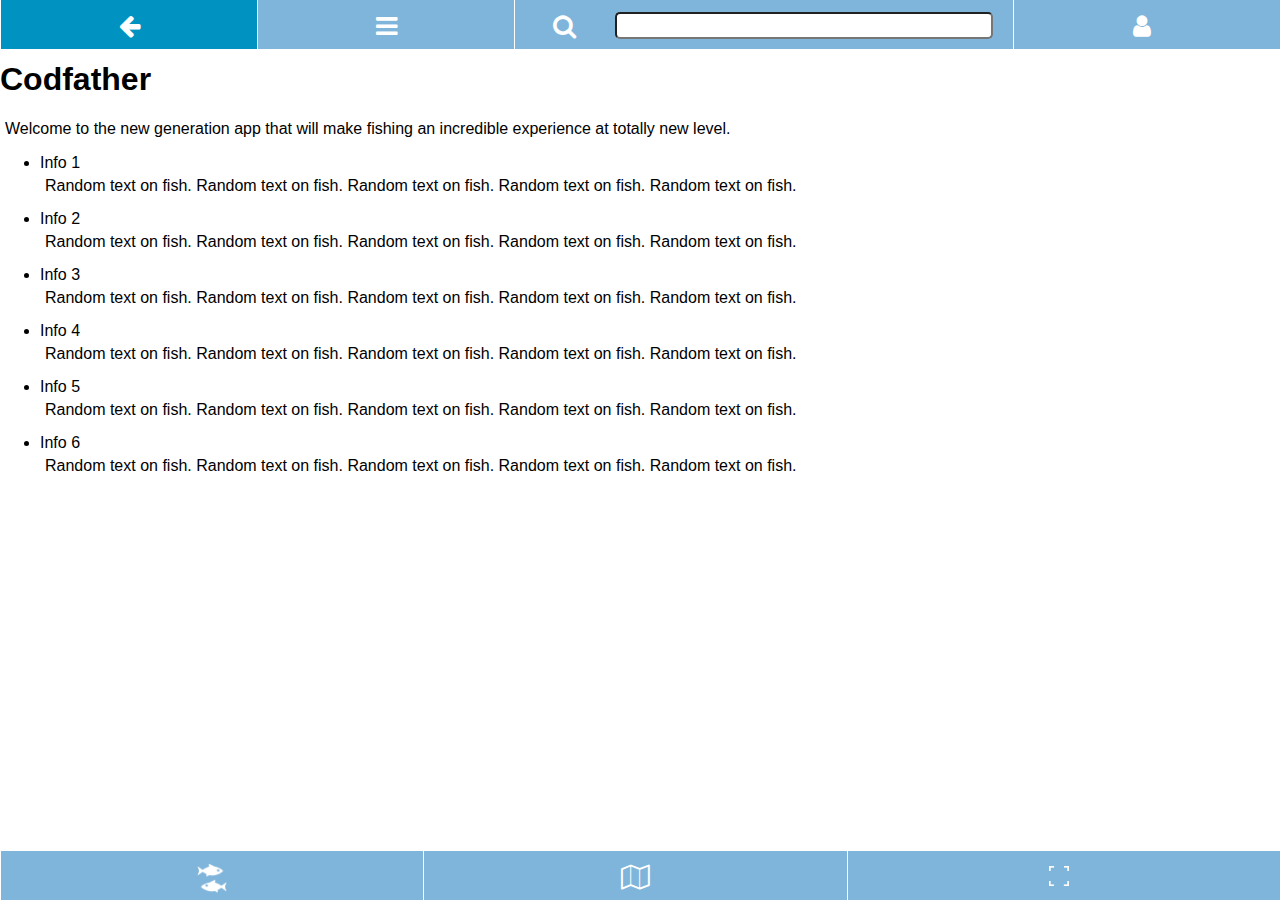
<file: index.html>
<!DOCTYPE html>
<html lang="en">
<head>
    <meta charset="UTF-8">
    <title>Fishing App</title>
    <link rel="stylesheet" href="assets/styles.css">
    <link rel="stylesheet" href="https://cdnjs.cloudflare.com/ajax/libs/font-awesome/4.7.0/css/font-awesome.min.css">
    <script src="https://ajax.googleapis.com/ajax/libs/jquery/3.1.1/jquery.min.js"></script>
    <script src="assets/script.js"></script>
</head>
<body>
    <div id="top_menu">
        <a href="#" id="go_back"><i class="fa fa-arrow-left" aria-hidden="true"></i></a>
        <a href="#" id="dropdown_button"><i class="fa fa-bars" aria-hidden="true"></i>
            <div id="dropdown_list">
                <a href="index.html">Home</a>
                <a href="comparison.html">Compare</a>
                <a href="#">Games</a>
                <a href="#">Hints</a>
                <a href="#">Settings</a>
                <a href="#">Logout</a>
            </div>
        </a>
        <div class="search_menu"><a href="#"><i class="fa fa-search" aria-hidden="true"></i></a><input type="text" id="search_box"></div>
        <a href="user.html"><i class="fa fa-user" aria-hidden="true"></i></a>
    </div>

    <h1>Codfather</h1>
    <p>Welcome to the new generation app that will make fishing an incredible experience at totally new level.</p>

    <ul>
        <li>Info 1
            <p>Random text on fish. Random text on fish. Random text on fish. Random text on fish. Random text on fish.</p>
        </li>
        <li>Info 2
            <p>Random text on fish. Random text on fish. Random text on fish. Random text on fish. Random text on fish.</p>
        </li>
        <li>Info 3
            <p>Random text on fish. Random text on fish. Random text on fish. Random text on fish. Random text on fish.</p>
        </li>
        <li>Info 4
            <p>Random text on fish. Random text on fish. Random text on fish. Random text on fish. Random text on fish.</p>
        </li>
        <li>Info 5
            <p>Random text on fish. Random text on fish. Random text on fish. Random text on fish. Random text on fish.</p>
        </li>
        <li>Info 6
            <p>Random text on fish. Random text on fish. Random text on fish. Random text on fish. Random text on fish.</p>
        </li>
    </ul>

    <div id="bottom_menu">
        <a href="fish-browser.html"><img src="assets/pictures/fish-icon-white.png" width="30" class="fish_menu"></a>
        <a href="map.html" class="map"><i class="fa fa-map-o" aria-hidden="true"></i></a>
        <a href="camera.html"><img src="assets/pictures/qr-scanner-white.svg" width="20" class="qr_menu"></a>
    </div>
</body>
</html>
</file>
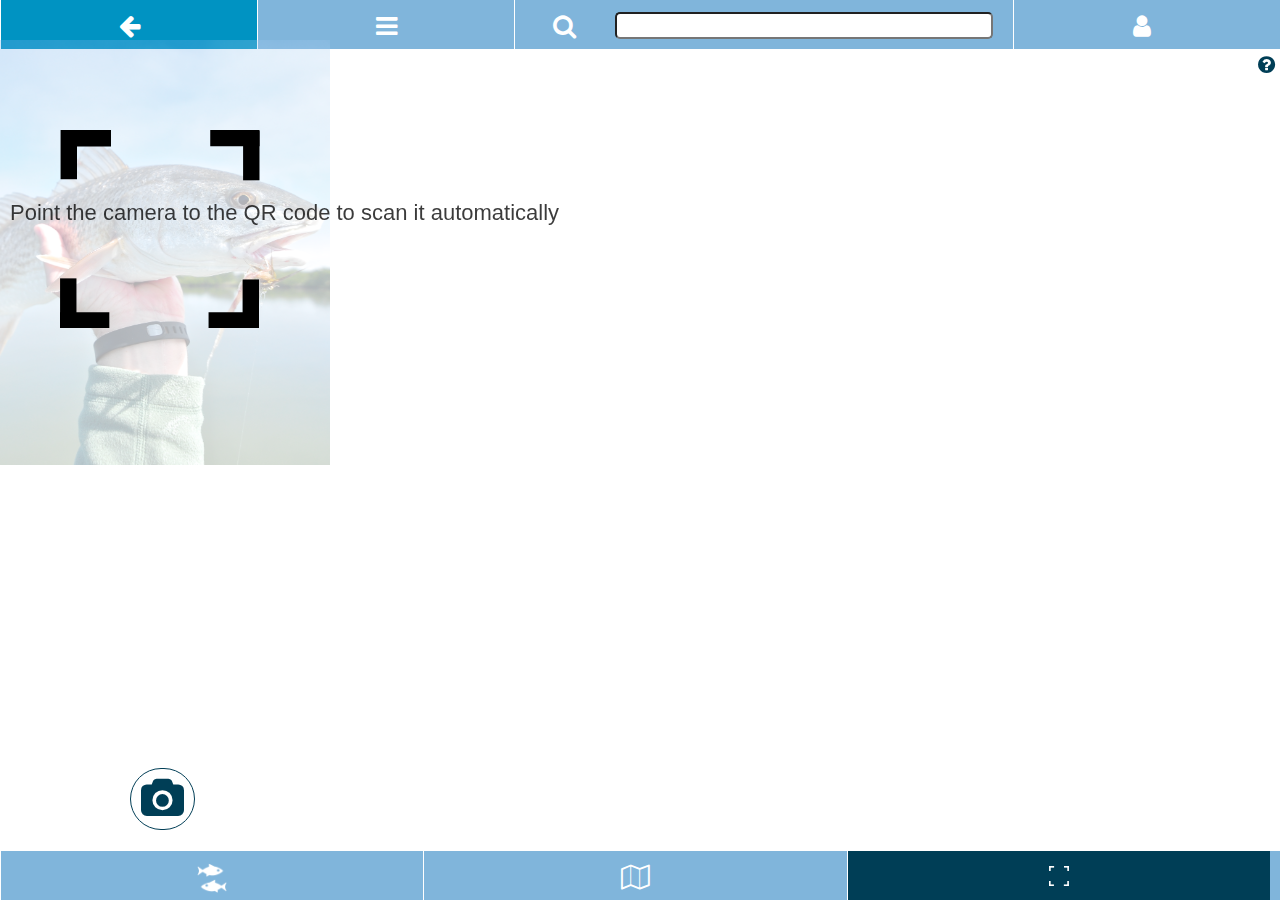
<file: camera.html>
<!DOCTYPE html>
<html lang="en">
<head>
    <meta charset="UTF-8">
    <title>Fishing App</title>
    <link rel="stylesheet" href="assets/styles.css">
    <link rel="stylesheet" href="https://cdnjs.cloudflare.com/ajax/libs/font-awesome/4.7.0/css/font-awesome.min.css">
    <script src="https://ajax.googleapis.com/ajax/libs/jquery/3.1.1/jquery.min.js"></script>
    <script src="assets/script.js"></script>
</head>
<body>
<div id="top_menu">
    <a href="#" id="go_back"><i class="fa fa-arrow-left" aria-hidden="true"></i></a>
    <a href="#" id="dropdown_button"><i class="fa fa-bars" aria-hidden="true"></i>
        <div id="dropdown_list">
            <a href="index.html">Home</a>
            <a href="comparison.html">Compare</a>
            <a href="#">Games</a>
            <a href="#">Hints</a>
            <a href="#">Settings</a>
            <a href="#">Logout</a>
        </div>
    </a>
    <div class="search_menu"><a href="#"><i class="fa fa-search" aria-hidden="true"></i></a><input type="text" id="search_box"></div>
    <a href="user.html"><i class="fa fa-user" aria-hidden="true"></i></a>
</div>

    <img src="assets/pictures/caught-fish-cut.jpg" width="330" height="425" id="fish_picture">

    <i class="fa fa-question-circle" id="camera_info" aria-hidden="true"></i>

    <img src="assets/pictures/qr-scanner.svg" width="200" id="qr_scanner">
    <i class="fa fa-camera" id="take_picture" aria-hidden="true"></i>

    <div id="info1" hidden>Point the camera to the QR code to scan it automatically</div>
    <p id="info2" hidden>Press to take a picture</p>
    <p id="info3" hidden>Press and hold to scan a fish</p>

    <div id="bottom_menu">
        <a href="fish-browser.html"><img src="assets/pictures/fish-icon-white.png" width="30" class="fish_menu"></a>
        <a href="map.html" class="map"><i class="fa fa-map-o" aria-hidden="true"></i></a>
        <a href="camera.html" class="active"><img src="assets/pictures/qr-scanner-white.svg" width="20" class="qr_menu"></a>
    </div>
</body>
</html>
</file>
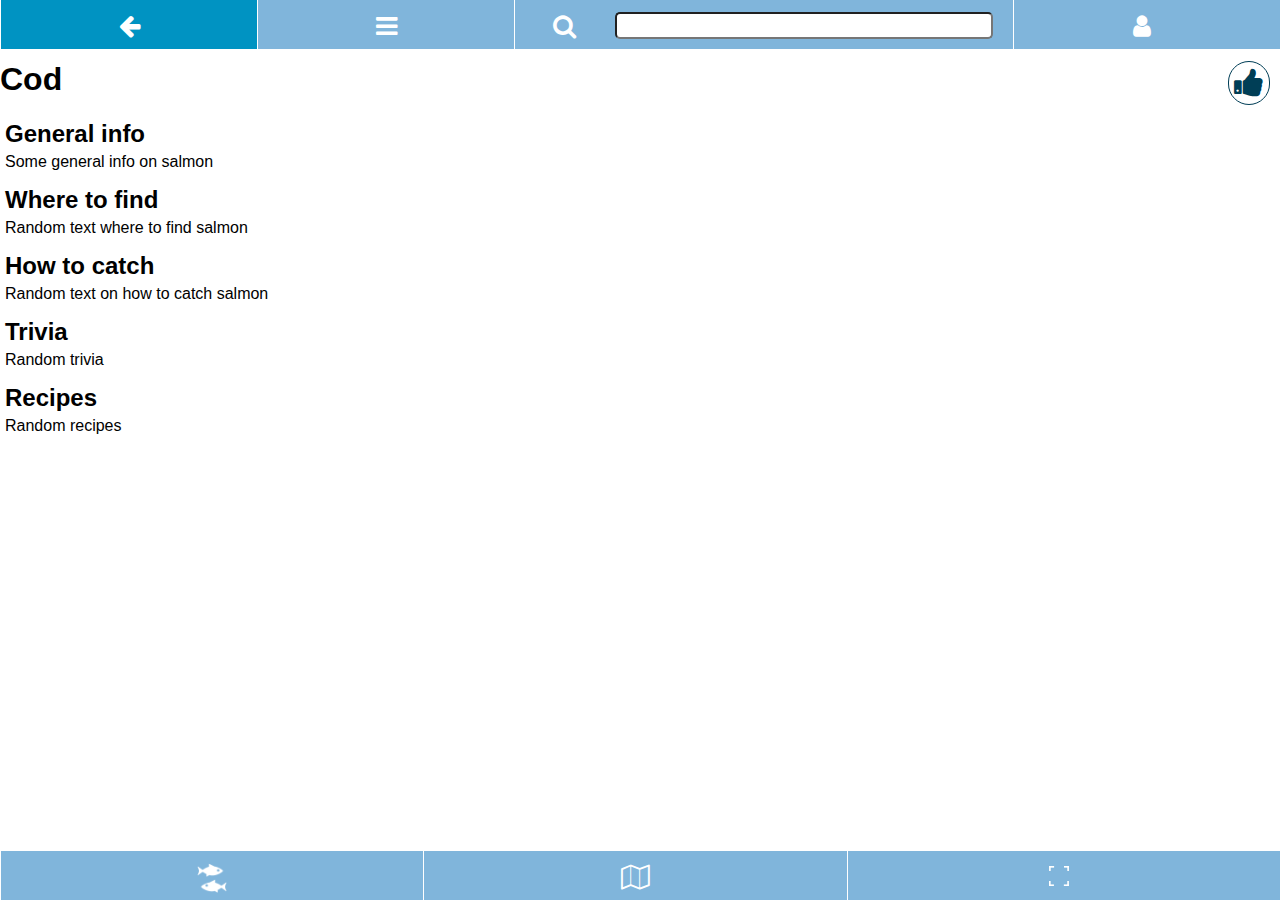
<file: cod.html>
<!DOCTYPE html>
<html lang="en">
<head>
    <meta charset="UTF-8">
    <title>Fishing App</title>
    <link rel="stylesheet" href="assets/styles.css">
    <link rel="stylesheet" href="https://cdnjs.cloudflare.com/ajax/libs/font-awesome/4.7.0/css/font-awesome.min.css">
    <script src="https://ajax.googleapis.com/ajax/libs/jquery/3.1.1/jquery.min.js"></script>
    <script src="assets/script.js"></script>
</head>
<body>
<div id="top_menu">
    <a href="#" id="go_back"><i class="fa fa-arrow-left" aria-hidden="true"></i></a>
    <a href="#" id="dropdown_button"><i class="fa fa-bars" aria-hidden="true"></i>
        <div id="dropdown_list">
            <a href="index.html">Home</a>
            <a href="comparison.html">Compare</a>
            <a href="#">Games</a>
            <a href="#">Hints</a>
            <a href="#">Settings</a>
            <a href="#">Logout</a>
        </div>
    </a>
    <div class="search_menu"><a href="#"><i class="fa fa-search" aria-hidden="true"></i></a><input type="text" id="search_box"></div>
    <a href="user.html"><i class="fa fa-user" aria-hidden="true"></i></a>
</div>

    <h1>Cod <i class="fa fa-thumbs-up favourite" aria-hidden="true" title="Add to favourtie"></i></h1>
    <h2>General info</h2>
    <p>Some general info on salmon</p>
    <h2>Where to find</h2>
    <p>Random text where to find salmon</p>
    <h2>How to catch</h2>
    <p>Random text on how to catch salmon</p>
    <h2>Trivia</h2>
    <p>Random trivia</p>
    <h2>Recipes</h2>
    <p>Random recipes</p>


    <div id="bottom_menu">
        <a href="fish-browser.html"><img src="assets/pictures/fish-icon-white.png" width="30" class="fish_menu"></a>
        <a href="map.html" class="map"><i class="fa fa-map-o" aria-hidden="true"></i></a>
        <a href="camera.html"><img src="assets/pictures/qr-scanner-white.svg" width="20" class="qr_menu"></a>
    </div>
</body>
</html>
</file>
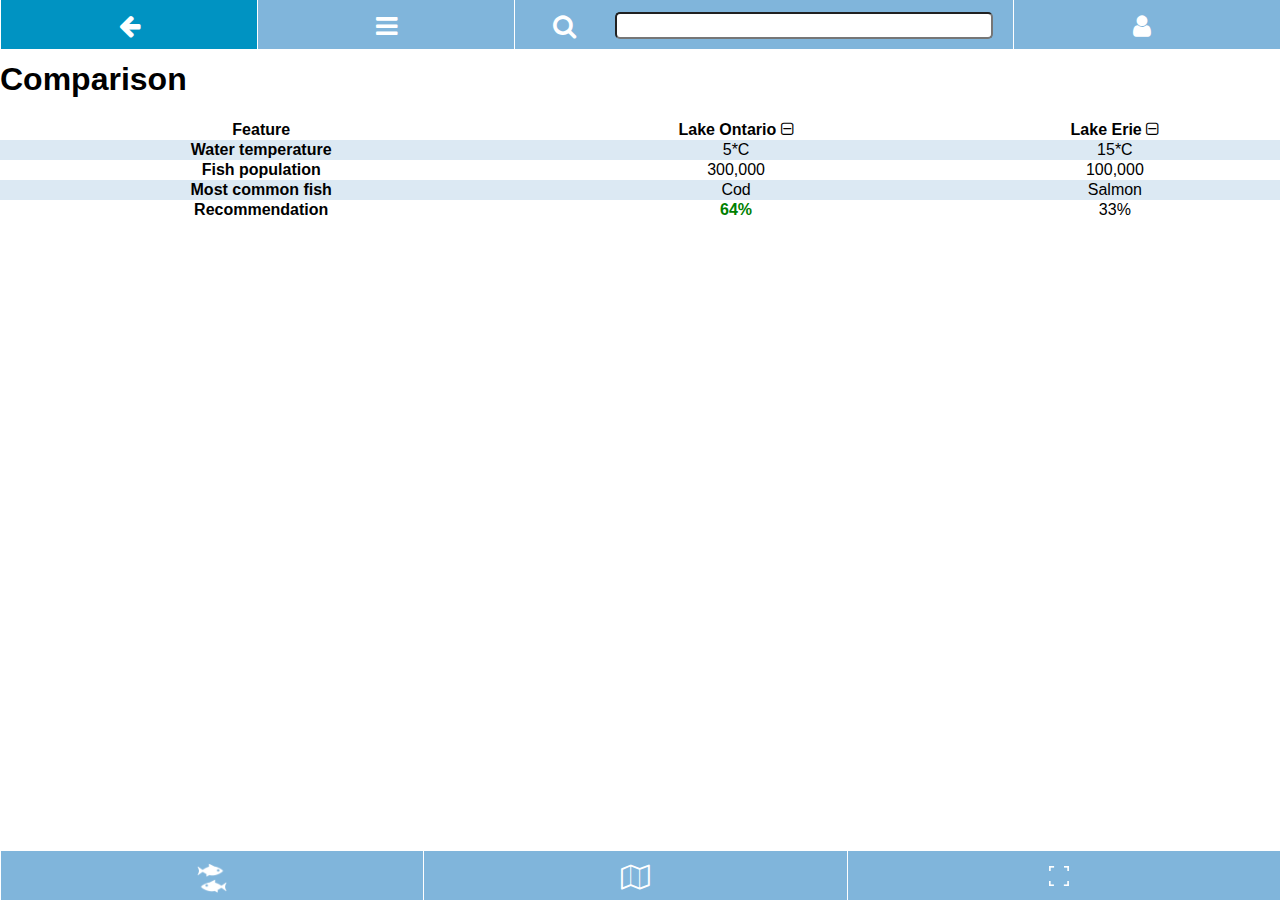
<file: comparison.html>
<!DOCTYPE html>
<html lang="en">
<head>
    <meta charset="UTF-8">
    <title>Fishing App</title>
    <link rel="stylesheet" href="assets/styles.css">
    <link rel="stylesheet" href="https://cdnjs.cloudflare.com/ajax/libs/font-awesome/4.7.0/css/font-awesome.min.css">
    <script src="https://ajax.googleapis.com/ajax/libs/jquery/3.1.1/jquery.min.js"></script>
    <script src="assets/script.js"></script>
</head>
<body>
    <div id="top_menu">
        <a href="#" id="go_back"><i class="fa fa-arrow-left" aria-hidden="true"></i></a>
        <a href="#" id="dropdown_button"><i class="fa fa-bars" aria-hidden="true"></i>
            <div id="dropdown_list">
                <a href="index.html">Home</a>
                <a href="comparison.html">Compare</a>
                <a href="#">Games</a>
                <a href="#">Hints</a>
                <a href="#">Settings</a>
                <a href="#">Logout</a>
            </div>
        </a>
        <div class="search_menu"><a href="#"><i class="fa fa-search" aria-hidden="true"></i></a><input type="text" id="search_box"></div>
        <a href="user.html"><i class="fa fa-user" aria-hidden="true"></i></a>
    </div>

    <h1>Comparison</h1>
    <table class="comparison_table">
        <tr>
            <th>Feature</th>
            <th>Lake Ontario <i class="fa fa-minus-square-o remove-lake" aria-hidden="true" title="Remove"></i></th>
            <th>Lake Erie <i class="fa fa-minus-square-o remove-lake" aria-hidden="true" title="Remove"></i></th>
        </tr>
        <tr>
            <th>Water temperature</th>
            <td>5*C</td>
            <td>15*C</td>
        </tr>
        <tr>
            <th>Fish population</th>
            <td>300,000</td>
            <td>100,000</td>
        </tr>
        <tr>
            <th>Most common fish</th>
            <td>Cod</td>
            <td>Salmon</td>
        </tr>
        <tr>
            <th>Recommendation</th>
            <td class="yes">64%</td>
            <td class="no">33%</td>
        </tr>
    </table>


    <div id="bottom_menu">
        <a href="fish-browser.html"><img src="assets/pictures/fish-icon-white.png" width="30" class="fish_menu"></a>
        <a href="map.html" class="map"><i class="fa fa-map-o" aria-hidden="true"></i></a>
        <a href="camera.html"><img src="assets/pictures/qr-scanner-white.svg" width="20" class="qr_menu"></a>
    </div>
</body>
</html>
</file>
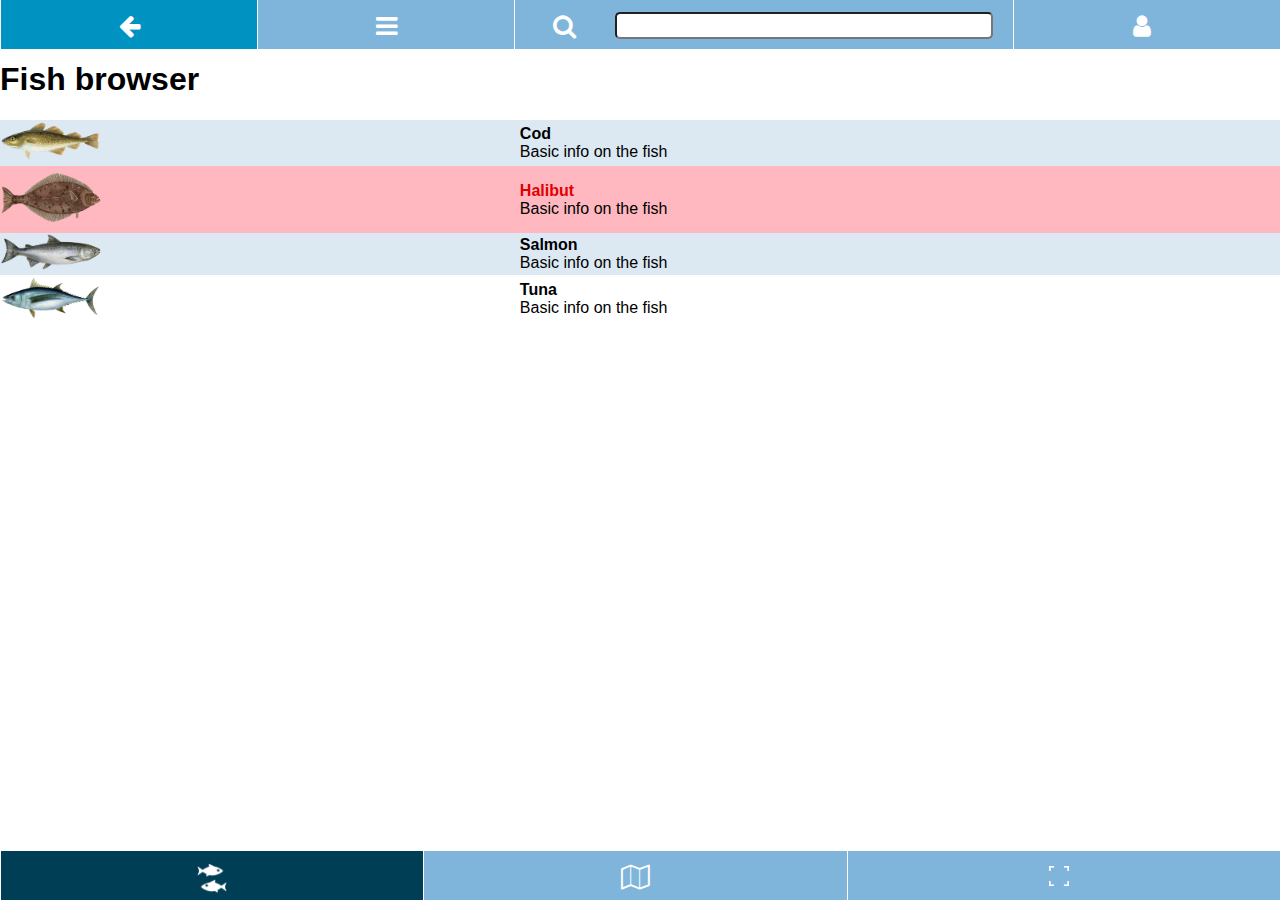
<file: fish-browser.html>
<!DOCTYPE html>
<html lang="en">
<head>
    <meta charset="UTF-8">
    <title>Fishing App</title>
    <link rel="stylesheet" href="assets/styles.css">
    <link rel="stylesheet" href="https://cdnjs.cloudflare.com/ajax/libs/font-awesome/4.7.0/css/font-awesome.min.css">
    <script src="https://ajax.googleapis.com/ajax/libs/jquery/3.1.1/jquery.min.js"></script>
    <script src="assets/script.js"></script>
</head>
<body>
<div id="top_menu">
    <a href="#" id="go_back"><i class="fa fa-arrow-left" aria-hidden="true"></i></a>
    <a href="#" id="dropdown_button"><i class="fa fa-bars" aria-hidden="true"></i>
        <div id="dropdown_list">
            <a href="index.html">Home</a>
            <a href="comparison.html">Compare</a>
            <a href="#">Games</a>
            <a href="#">Hints</a>
            <a href="#">Settings</a>
            <a href="#">Logout</a>
        </div>
    </a>
    <div class="search_menu"><a href="#"><i class="fa fa-search" aria-hidden="true"></i></a><input type="text" id="search_box"></div>
    <a href="user.html"><i class="fa fa-user" aria-hidden="true"></i></a>
</div>

    <h1>Fish browser</h1>

    <table id="fish_browser">

        <tr onclick="window.document.location='cod.html'" title="Cod">
            <td><img src="assets/pictures/cod.png" width="100px"></td>
            <td>
                <div class="fish_name">Cod</div>
                <div clas="fish_description">Basic info on the fish</div>
            </td>
        </tr>

        <tr onclick="window.document.location='halibut.html'" title="Halibut" class="endangered">
            <td><img src="assets/pictures/halibut.png" width="100px"></td>
            <td>
                <div class="fish_name">Halibut</div>
                <div clas="fish_description">Basic info on the fish</div>
            </td>
        </tr>

        <tr onclick="window.document.location='cod.html'" title="Salmon">
            <td><img src="assets/pictures/salmon.png" width="100px"></td>
            <td>
                <div class="fish_name">Salmon</div>
                <div clas="fish_description">Basic info on the fish</div>
            </td>
        </tr>

        <tr onclick="window.document.location='cod.html'" title="Tuna">
            <td><img src="assets/pictures/tuna.png" width="100px"></td>
            <td>
                <div class="fish_name">Tuna</div>
                <div clas="fish_description">Basic info on the fish</div>
            </td>
        </tr>
    </table>

    <div id="bottom_menu">
        <a href="fish-browser.html" class="active"><img src="assets/pictures/fish-icon-white.png" width="30" class="fish_menu"></a>
        <a href="map.html" class="map"><i class="fa fa-map-o" aria-hidden="true"></i></a>
        <a href="camera.html"><img src="assets/pictures/qr-scanner-white.svg" width="20" class="qr_menu"></a>
    </div>
</body>
</html>
</file>
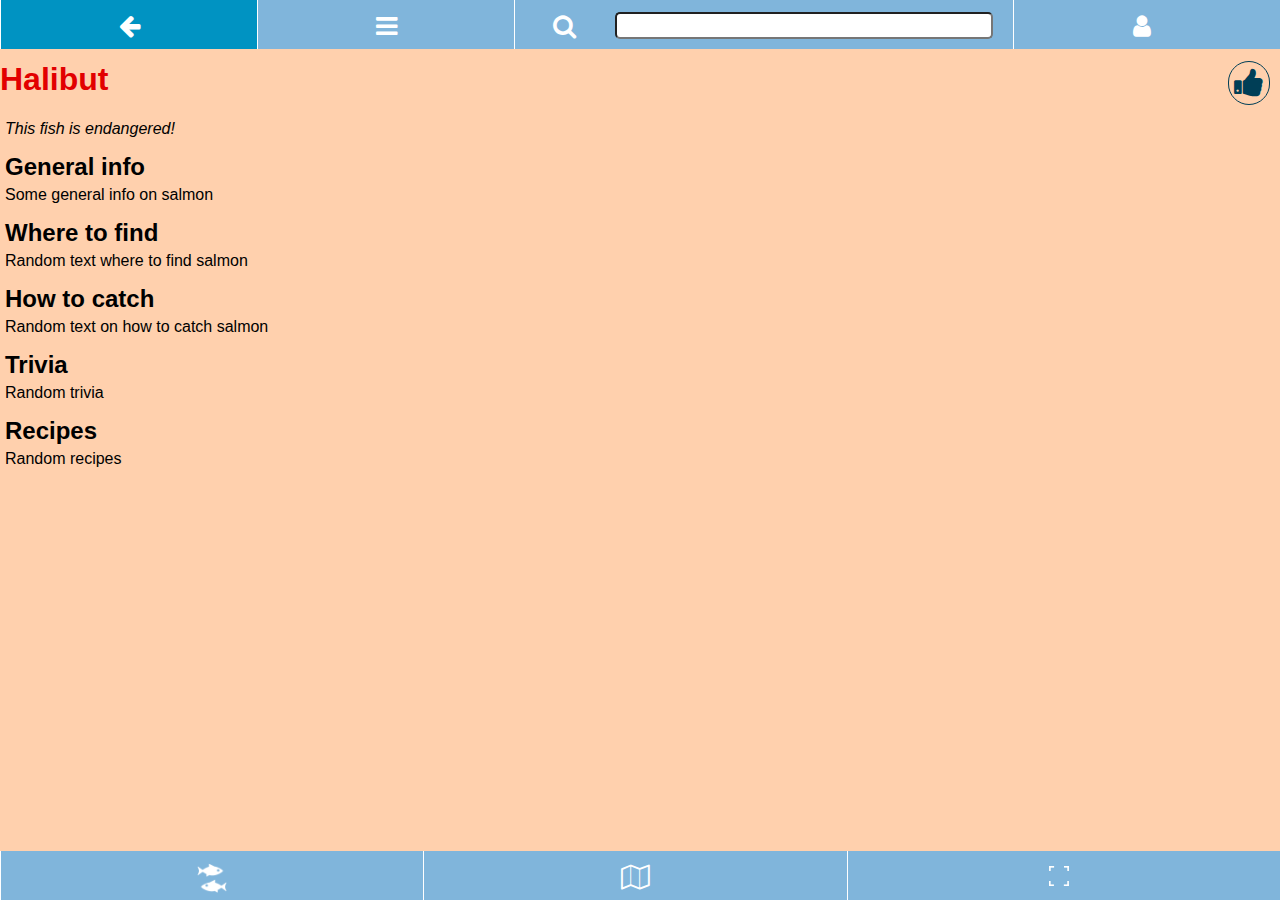
<file: halibut.html>
<!DOCTYPE html>
<html lang="en">
<head>
    <meta charset="UTF-8">
    <title>Fishing App</title>
    <link rel="stylesheet" href="assets/styles.css">
    <link rel="stylesheet" href="https://cdnjs.cloudflare.com/ajax/libs/font-awesome/4.7.0/css/font-awesome.min.css">
    <script src="https://ajax.googleapis.com/ajax/libs/jquery/3.1.1/jquery.min.js"></script>
    <script src="assets/script.js"></script>
</head>
<body class="endangered_page">
<div id="top_menu">
    <a href="#" id="go_back"><i class="fa fa-arrow-left" aria-hidden="true"></i></a>
    <a href="#" id="dropdown_button"><i class="fa fa-bars" aria-hidden="true"></i>
        <div id="dropdown_list">
            <a href="index.html">Home</a>
            <a href="comparison.html">Compare</a>
            <a href="#">Games</a>
            <a href="#">Hints</a>
            <a href="#">Settings</a>
            <a href="#">Logout</a>
        </div>
    </a>
    <div class="search_menu"><a href="#"><i class="fa fa-search" aria-hidden="true"></i></a><input type="text" id="search_box"></div>
    <a href="user.html"><i class="fa fa-user" aria-hidden="true"></i></a>
</div>

    <h1 class="endangered_title">Halibut <i class="fa fa-thumbs-up favourite" aria-hidden="true" title="Add to favourtie"></i></h1>
    <p class="endangered_info">This fish is endangered!</p>
    <h2>General info</h2>
    <p>Some general info on salmon</p>
    <h2>Where to find</h2>
    <p>Random text where to find salmon</p>
    <h2>How to catch</h2>
    <p>Random text on how to catch salmon</p>
    <h2>Trivia</h2>
    <p>Random trivia</p>
    <h2>Recipes</h2>
    <p>Random recipes</p>


    <div id="bottom_menu">
        <a href="fish-browser.html"><img src="assets/pictures/fish-icon-white.png" width="30" class="fish_menu"></a>
        <a href="map.html" class="map"><i class="fa fa-map-o" aria-hidden="true"></i></a>
        <a href="camera.html"><img src="assets/pictures/qr-scanner-white.svg" width="20" class="qr_menu"></a>
    </div>
</body>
</html>
</file>
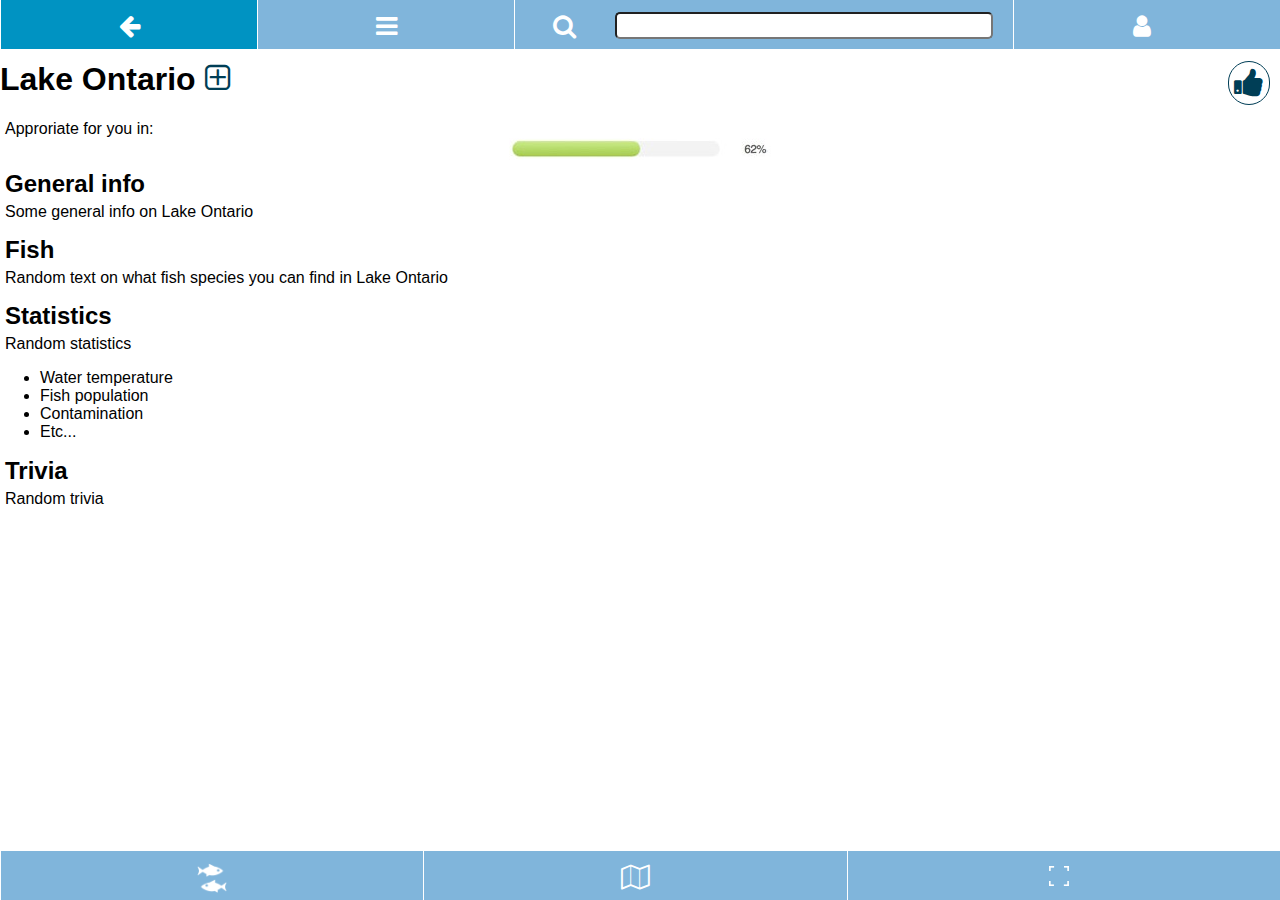
<file: lake-ontario.html>
<!DOCTYPE html>
<html lang="en">
<head>
    <meta charset="UTF-8">
    <title>Fishing App</title>
    <link rel="stylesheet" href="assets/styles.css">
    <link rel="stylesheet" href="https://cdnjs.cloudflare.com/ajax/libs/font-awesome/4.7.0/css/font-awesome.min.css">
    <script src="https://ajax.googleapis.com/ajax/libs/jquery/3.1.1/jquery.min.js"></script>
    <script src="assets/script.js"></script>
</head>
<body>
<div id="top_menu">
    <a href="#" id="go_back"><i class="fa fa-arrow-left" aria-hidden="true"></i></a>
    <a href="#" id="dropdown_button"><i class="fa fa-bars" aria-hidden="true"></i>
        <div id="dropdown_list">
            <a href="index.html">Home</a>
            <a href="comparison.html">Compare</a>
            <a href="#">Games</a>
            <a href="#">Hints</a>
            <a href="#">Settings</a>
            <a href="#">Logout</a>
        </div>
    </a>
    <div class="search_menu"><a href="#"><i class="fa fa-search" aria-hidden="true"></i></a><input type="text" id="search_box"></div>
    <a href="user.html"><i class="fa fa-user" aria-hidden="true"></i></a>
</div>

    <h1>Lake Ontario  <i class="fa fa-plus-square-o compare" aria-hidden="true" title="Add to compare"></i><i class="fa fa-thumbs-up favourite" aria-hidden="true" title="Add to favourtie"></i></h1>

    <p class="before_meter">Approriate for you in:</p>
    <img src="assets/pictures/progress-bar.jpg" class="meter">

    <h2>General info</h2>
    <p>Some general info on Lake Ontario</p>
    <h2>Fish</h2>
    <p>Random text on what fish species you can find in Lake Ontario</p>
    <h2>Statistics</h2>
    <p>Random statistics</p>
    <ul>
        <li>Water temperature</li>
        <li>Fish population</li>
        <li>Contamination</li>
        <li>Etc...</li>
    </ul>
    <h2>Trivia</h2>
    <p>Random trivia</p>

    <div id="bottom_menu">
        <a href="fish-browser.html"><img src="assets/pictures/fish-icon-white.png" width="30" class="fish_menu"></a>
        <a href="map.html" class="map"><i class="fa fa-map-o" aria-hidden="true"></i></a>
        <a href="camera.html"><img src="assets/pictures/qr-scanner-white.svg" width="20" class="qr_menu"></a>
    </div>
</body>
</html>
</file>
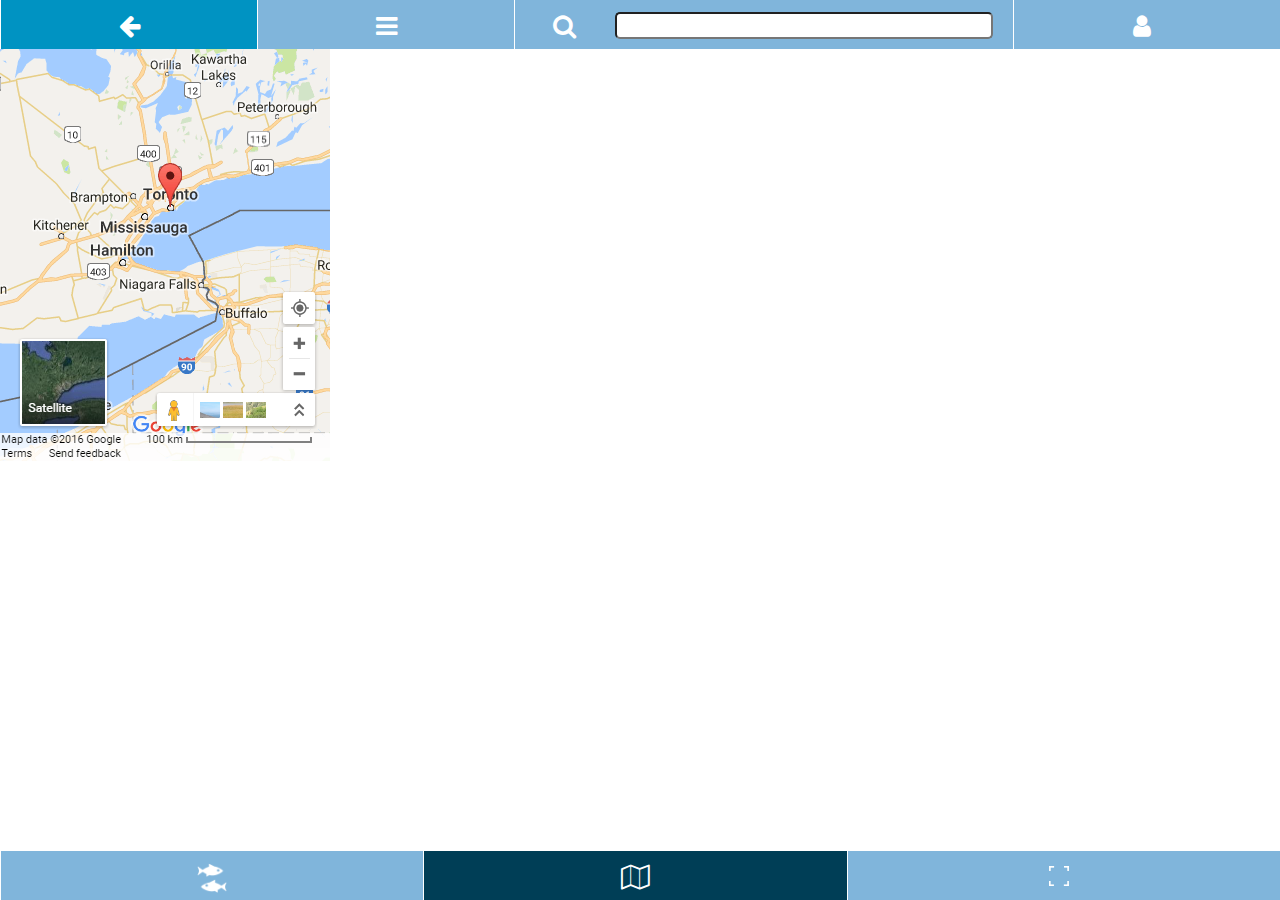
<file: map.html>
<!DOCTYPE html>
<html lang="en">
<head>
    <meta charset="UTF-8">
    <title>Fishing App</title>
    <link rel="stylesheet" href="assets/styles.css">
    <link rel="stylesheet" href="https://cdnjs.cloudflare.com/ajax/libs/font-awesome/4.7.0/css/font-awesome.min.css">
    <script src="https://ajax.googleapis.com/ajax/libs/jquery/3.1.1/jquery.min.js"></script>
    <script src="assets/script.js"></script>
</head>
<body>
    <div id="top_menu">
        <a href="#" id="go_back"><i class="fa fa-arrow-left" aria-hidden="true"></i></a>
        <a href="#" id="dropdown_button"><i class="fa fa-bars" aria-hidden="true"></i>
            <div id="dropdown_list">
                <a href="index.html">Home</a>
                <a href="comparison.html">Compare</a>
                <a href="#">Games</a>
                <a href="#">Hints</a>
                <a href="#">Settings</a>
                <a href="#">Logout</a>
            </div>
        </a>
        <div class="search_menu"><a href="#"><i class="fa fa-search" aria-hidden="true"></i></a><input type="text" id="search_box"></div>
        <a href="user.html"><i class="fa fa-user" aria-hidden="true"></i></a>
    </div>

    <img src="assets/pictures/map.png" width="330px" alt="Map of the area" usemap="#lakemap" id="map">
    <map name="lakemap">
        <area shape="rect" coords="130,120,330,230" href="lake-ontario.html" alt="Lake Ontario" title="Lake Ontario" id="lake_ontario">
        <area shape="rect" coords="0,270,220,390" href="lake-ontario.html" alt="Lake Erie" title="Lake Erie" id="lake_erie">
        <area shape="rect" coords="140,25,190,90" href="lake-ontario.html" alt="Lake Simcoe" title="Lake Simcoe" id="lake_simcoe">
        <area shape="rect" coords="0,0,110,50" href="lake-ontario.html" alt="Georgian Bay" title="Georgian Bay" id="georgian_bay">
    </map>

    <div id="bottom_menu">
        <a href="fish-browser.html"><img src="assets/pictures/fish-icon-white.png" width="30" class="fish_menu"></a>
        <a href="map.html" class="map active" disabled><i class="fa fa-map-o" aria-hidden="true"></i></a>
        <a href="camera.html"><img src="assets/pictures/qr-scanner-white.svg" width="20" class="qr_menu"></a>
    </div>
</body>
</html>
</file>
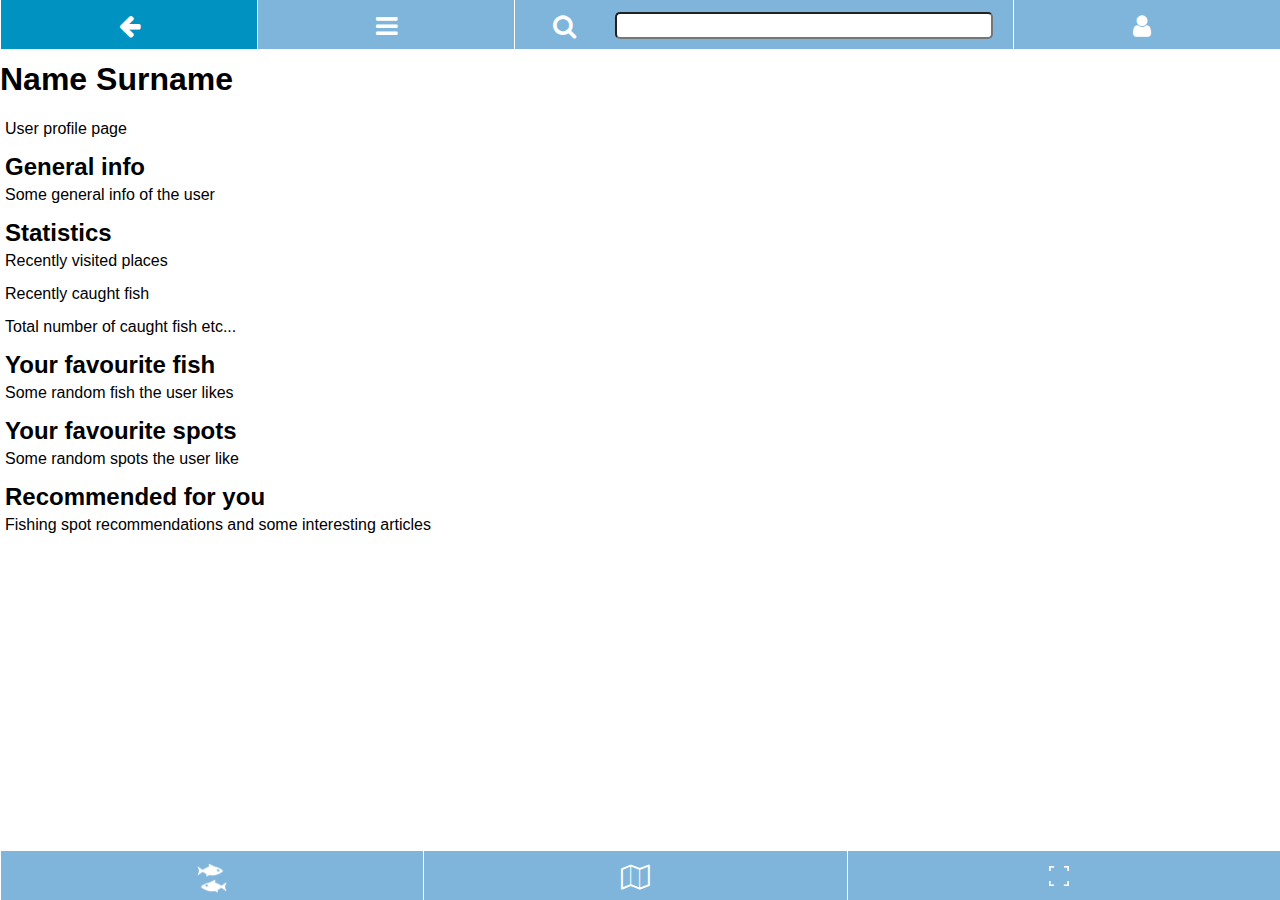
<file: user.html>
<!DOCTYPE html>
<html lang="en">
<head>
    <meta charset="UTF-8">
    <title>Fishing App</title>
    <link rel="stylesheet" href="assets/styles.css">
    <link rel="stylesheet" href="https://cdnjs.cloudflare.com/ajax/libs/font-awesome/4.7.0/css/font-awesome.min.css">
    <script src="https://ajax.googleapis.com/ajax/libs/jquery/3.1.1/jquery.min.js"></script>
    <script src="assets/script.js"></script>
</head>
<body>
    <div id="top_menu">
        <a href="#" id="go_back"><i class="fa fa-arrow-left" aria-hidden="true"></i></a>
        <a href="#" id="dropdown_button"><i class="fa fa-bars" aria-hidden="true"></i>
            <div id="dropdown_list">
                <a href="index.html">Home</a>
                <a href="comparison.html">Compare</a>
                <a href="#">Games</a>
                <a href="#">Hints</a>
                <a href="#">Settings</a>
                <a href="#">Logout</a>
            </div>
        </a>
        <div class="search_menu"><a href="#"><i class="fa fa-search" aria-hidden="true"></i></a><input type="text" id="search_box"></div>
        <a href="user.html"><i class="fa fa-user" aria-hidden="true"></i></a>
    </div>

    <h1>Name Surname</h1>
    <p>User profile page</p>

    <h2>General info</h2>
    <p>Some general info of the user</p>
    <h2>Statistics</h2>
    <p>Recently visited places</p>
    <p>Recently caught fish</p>
    <p>Total number of caught fish etc...</p>
    <h2>Your favourite fish</h2>
    <p>Some random fish the user likes</p>
    <h2>Your favourite spots</h2>
    <p>Some random spots the user like</p>
    <h2>Recommended for you</h2>
    <p>Fishing spot recommendations and some interesting articles</p>

    <div id="bottom_menu">
        <a href="fish-browser.html"><img src="assets/pictures/fish-icon-white.png" width="30" class="fish_menu"></a>
        <a href="map.html" class="map"><i class="fa fa-map-o" aria-hidden="true"></i></a>
        <a href="camera.html"><img src="assets/pictures/qr-scanner-white.svg" width="20" class="qr_menu"></a>
    </div>
</body>
</html>
</file>
<file: assets/styles.css>
html, body {
    margin: 0;
    padding: 0;
    width: 100%;
    overflow-x: hidden;
}

body {
    margin-top: 40px;
    margin-bottom: 40px;
}

* {
    font-family: "Trebuchet MS", Helvetica, sans-serif;
}

#top_menu, #bottom_menu {
    width: 100%;
    text-align: center;
    background-color: #80b5db;
    position: fixed;
    display: table;
    min-width: 300px;
}
#top_menu {
    top: 0;
}

#bottom_menu {
    bottom: 0;
}

#top_menu a, #top_menu div.search_menu, #bottom_menu a {
    display: table-cell;
    width: 20%;
    padding: 12px 0;
    float: left;
    transition: all 0.3s ease;
    color: white;
    font-size: 25px;
    height: 25px;
}

#bottom_menu a {
    width: 33% !important;
}

#top_menu div.search_menu {
    width: 39%;
    padding: 0;
    height: 49px;
}

#top_menu div.search_menu a {
    padding: 12px 0;
}

#search_box {
    float: left;
    display: inline;
    width: 75%;
    margin: 12px 0;
    border-radius: 5px;
    padding: 4px 0;
}

#top_menu a:hover, #top_menu div.search_menu:hover, #bottom_menu a:hover {
    background-color: #0093c2;
}

#top_menu a,  #bottom_menu a {
    border-left: solid 1px white;
}

.active {
    background-color: #003e56;
}

#qr_scanner {
    display: block;
    position: fixed;
    top: 130px;
    left: 60px;
}

#info1 {
    position: fixed;
    top: 200px;
    margin-left: 10px;
    margin-right: 10px;
    text-align: center;
    font-size: 22px;
}

#take_picture {
    position: fixed;
    bottom: 70px;
    left: 130px;
    color: #003e56;
    font-size: 40px;
    border: solid 1px #003e56;
    padding: 10px;
    border-radius: 50px;
}

#take_picture:hover, #camera_info:hover, .favourite:hover, .compare:hover, .remove-lake:hover {
    color: #80b5db;
    cursor: pointer;
}

.qr_menu {
    fill: white;
}

#fish_picture {
    opacity: 0.3;
}

#info2, #info3 {
    position: fixed;
    width: 100px;
    text-align: center;
    border: solid 1px #003e56;
    border-radius: 10px;
    padding: 5px;
}

#info2 {
    bottom: 60px;
    left: 20px;
    border-right: 0;
}

#info3 {
    right: 25px;
    bottom: 50px;
    border-left: 0;
    padding-left: 15px;
}

#camera_info {
    position: fixed;
    top: 55px;
    right: 5px;
    font-size: 20px;
    color: #003e56;
}

#fish_browser {
    border-collapse: collapse;
    width: 100%;
}

#fish_browser tr:nth-child(odd) {
    background-color: rgba(127, 172, 212, 0.27);
}

.fish_name {
    font-weight: bold;
}

#fish_browser tr:hover {
    cursor: pointer;
    background-color: #80b5db;
}

.endangered {
    background-color: rgba(255, 0, 24, 0.28);
}

.endangered td div.fish_name, .endangered_title {
    color: #e20000;
}

p {
    margin: 5px;
    margin-bottom: 15px;
}

h2 {
    margin: 5px;
    margin-top: 10px;
}

div#dropdown_list {
    display: none;
    position: absolute;
    top: 49px;
    height: 100%;
    float: left;
    width: 37.5%;
}

div#dropdown_list a {
    width: 100%;
    background-color: #80b5db;
    display: block;
    text-decoration: none;
    font-size: 18px;
    padding: 5px;
    border-top: solid 1px white;
}

.meter {
    display: block;
    margin: auto;
}

.before_meter {
    margin-bottom: 0
}

.favourite {
    display: inline-block;
    color: #003e56;
    border: solid 1px #003e56;
    padding: 5px;
    border-radius: 50px;
    float: right;
    margin-right: 10px;
}

.endangered_page {
    background-color: #ffd0ad;
}

.endangered_info {
    font-style: italic;
}

.compare {
    display: inline-block;
    color: #003e56;
}

.comparison_table {
    width: 100%;
    border-collapse: collapse;
}

.comparison_table tr {
    text-align: center;
}

.comparison_table tr:nth-child(even) {
    background-color: rgba(127, 172, 212, 0.27);
}

.yes {
    font-weight: bold;
    color: #008000;
}
</file>
